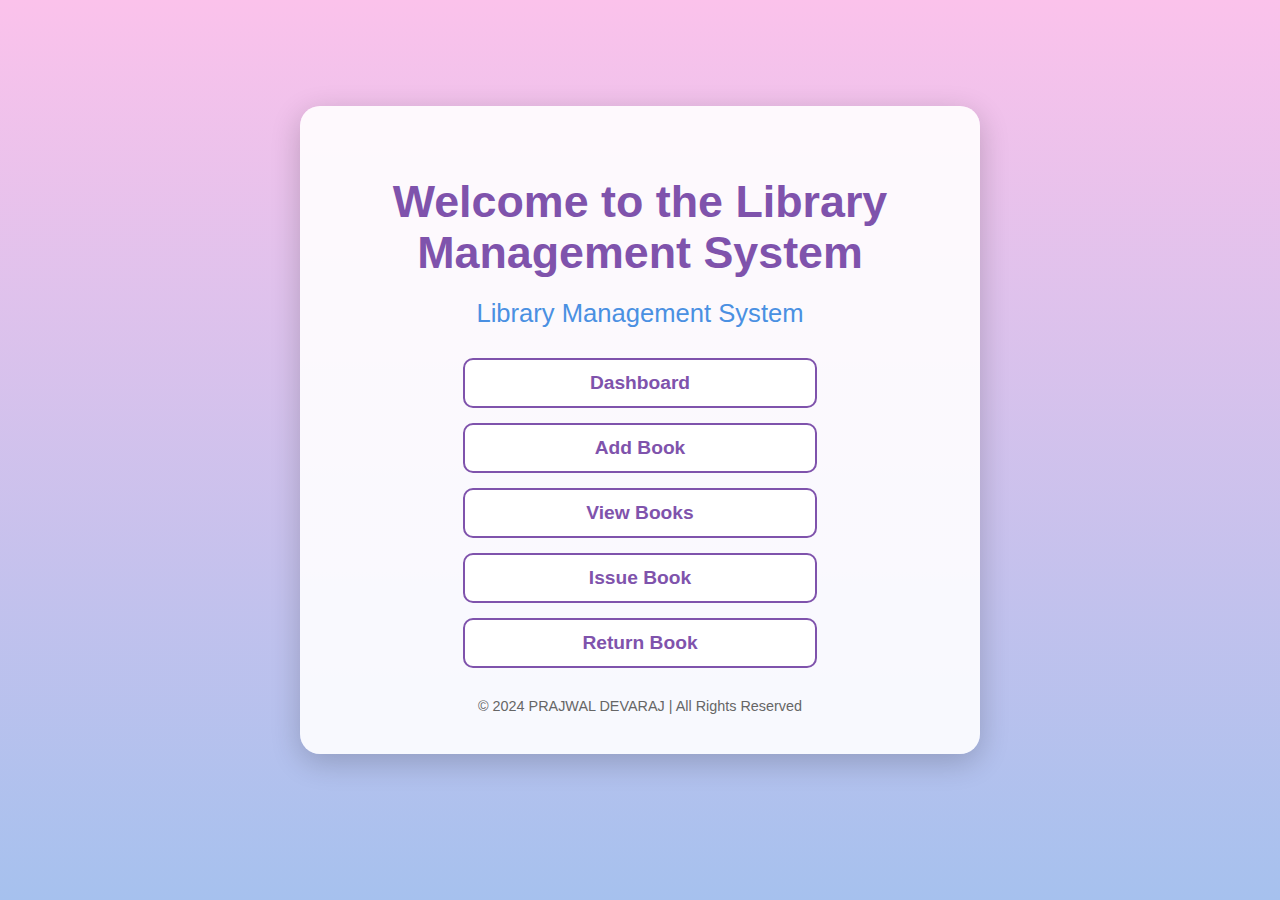
<file: templates/index.html>
<!DOCTYPE html>
<html lang="en">
<head>
    <meta charset="UTF-8">
    <meta name="viewport" content="width=device-width, initial-scale=1.0">
    <title>Library Management System</title>
    <link rel="stylesheet" href="/static/style.css">
    <style>
        /* General body styles */
        body {
            margin: 0;
            font-family: 'Roboto', sans-serif;
            background: linear-gradient(to bottom, #fbc2eb, #a6c1ee);
            color: #333;
            display: flex;
            justify-content: center;
            align-items: center;
            min-height: 100vh;
            overflow: hidden;
        }

        /* Container for the main content */
        .container {
            text-align: center;
            background: rgba(255, 255, 255, 0.9);
            padding: 40px;
            border-radius: 20px;
            box-shadow: 0 8px 30px rgba(0, 0, 0, 0.2);
            max-width: 600px;
            width: 90%;
            transform: translateY(-20px);
            animation: fadeIn 0.8s ease-in-out;
        }

        /* Animation for container fade-in */
        @keyframes fadeIn {
            from {
                opacity: 0;
                transform: translateY(-20px);
            }
            to {
                opacity: 1;
                transform: translateY(0);
            }
        }

        /* Main heading styles */
        h1 {
            font-size: 2.8rem;
            color: #7f53ac;
            margin-bottom: 15px;
            font-weight: bold;
        }

        /* Subheading styles */
        h2 {
            font-size: 1.6rem;
            color: #4a90e2;
            margin-bottom: 30px;
            font-weight: normal;
        }

        /* Link buttons container */
        .links {
            display: flex;
            flex-direction: column;
            gap: 15px;
        }

        /* Link button styles */
        .links a {
            text-decoration: none;
            font-size: 1.2rem;
            font-weight: bold;
            padding: 12px 25px;
            border: 2px solid #7f53ac;
            border-radius: 10px;
            background: #ffffff;
            color: #7f53ac;
            transition: all 0.3s ease-in-out;
            display: inline-block;
            width: 100%;
            max-width: 300px;
            margin: 0 auto;
            text-align: center;
        }

        /* Hover effect for link buttons */
        .links a:hover {
            background: #7f53ac;
            color: #ffffff;
            transform: scale(1.05);
            box-shadow: 0 6px 15px rgba(127, 83, 172, 0.3);
        }

        /* Footer styles */
        footer {
            margin-top: 30px;
            font-size: 0.9rem;
            color: #666;
            text-align: center;
        }

        /* Media Query for smaller screens */
        @media (max-width: 768px) {
            .container {
                width: 90%;
                padding: 20px;
            }

            h1 {
                font-size: 2.2rem;
            }

            h2 {
                font-size: 1.4rem;
            }

            .links a {
                font-size: 1rem;
                padding: 10px 20px;
            }
        }

    </style>
</head>
<body>
    <div class="container">
        <h1>Welcome to the Library Management System</h1>
        <h2>Library Management System</h2>
        <div class="links">
            <a href="/dashboard">Dashboard</a>
            <a href="/add_book">Add Book</a>
            <a href="/view_books">View Books</a>
            <a href="/issue_book">Issue Book</a>
            <a href="/return_book">Return Book</a>
        </div>
        <footer>
            © 2024 PRAJWAL DEVARAJ | All Rights Reserved
        </footer>
    </div>
</body>
</html>
</file>
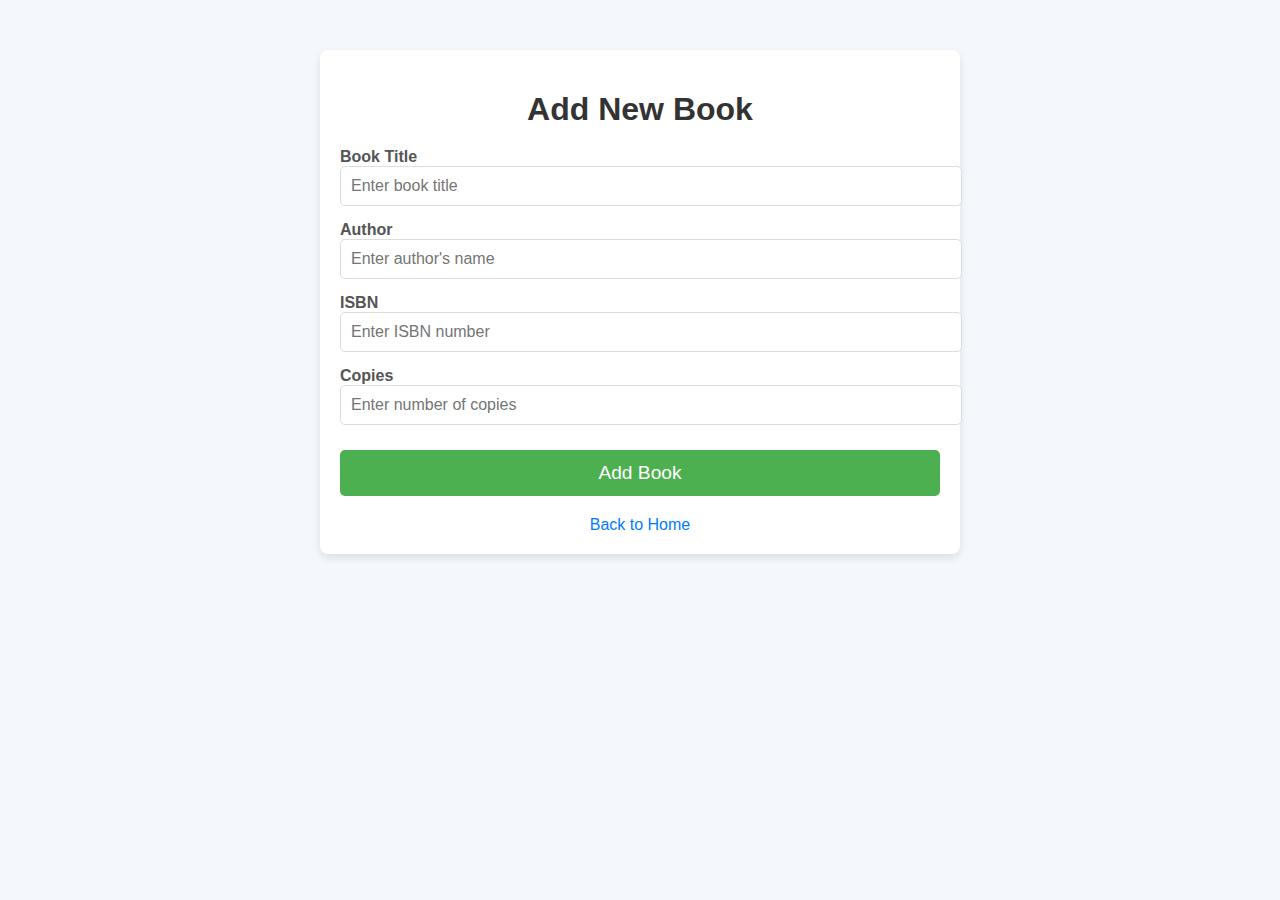
<file: templates/add_book.html>
<!DOCTYPE html>
<html lang="en">
<head>
    <meta charset="UTF-8">
    <meta name="viewport" content="width=device-width, initial-scale=1.0">
    <title>Add New Book</title>
    <link rel="stylesheet" href="/static/style.css">
    <style>
        body {
            font-family: 'Arial', sans-serif;
            background-color: #f4f7fc;
            margin: 0;
            padding: 0;
        }

        .container {
            max-width: 600px;
            margin: 50px auto;
            padding: 20px;
            background-color: #ffffff;
            box-shadow: 0 4px 8px rgba(0, 0, 0, 0.1);
            border-radius: 8px;
        }

        h1 {
            text-align: center;
            font-size: 2rem;
            color: #333;
            margin-bottom: 20px;
        }

        .add-book-form {
            display: flex;
            flex-direction: column;
        }

        .input-group {
            margin-bottom: 15px;
        }

        .input-group label {
            font-weight: 600;
            font-size: 1rem;
            color: #555;
            margin-bottom: 5px;
        }

        .input-group input {
            padding: 10px;
            font-size: 1rem;
            width: 100%;
            border: 1px solid #ddd;
            border-radius: 5px;
            transition: border-color 0.3s ease;
        }

        .input-group input:focus {
            outline: none;
            border-color: #4caf50;
        }

        .submit-btn {
            padding: 12px;
            font-size: 1.2rem;
            background-color: #4caf50;
            color: white;
            border: none;
            border-radius: 5px;
            cursor: pointer;
            transition: background-color 0.3s ease;
            margin-top: 10px;
        }

        .submit-btn:hover {
            background-color: #45a049;
        }

        .back-link {
            display: block;
            text-align: center;
            margin-top: 20px;
            font-size: 1rem;
            color: #007bff;
            text-decoration: none;
            transition: color 0.3s ease;
        }

        .back-link:hover {
            color: #0056b3;
        }

        /* Media Query for responsiveness */
        @media (max-width: 600px) {
            .container {
                width: 90%;
                padding: 15px;
            }

            h1 {
                font-size: 1.5rem;
            }

            .submit-btn {
                font-size: 1rem;
            }
        }
    </style>
</head>
<body>
    <div class="container">
        <h1>Add New Book</h1>
        <form action="/add_book" method="POST" class="add-book-form">
            <div class="input-group">
                <label for="title">Book Title</label>
                <input type="text" id="title" name="title" required placeholder="Enter book title">
            </div>
            <div class="input-group">
                <label for="author">Author</label>
                <input type="text" id="author" name="author" required placeholder="Enter author's name">
            </div>
            <div class="input-group">
                <label for="isbn">ISBN</label>
                <input type="text" id="isbn" name="isbn" required placeholder="Enter ISBN number">
            </div>
            <div class="input-group">
                <label for="copies">Copies</label>
                <input type="number" id="copies" name="copies" required placeholder="Enter number of copies">
            </div>
            <button type="submit" class="submit-btn">Add Book</button>
        </form>
        <a href="/" class="back-link">Back to Home</a>
    </div>
</body>
</html>
</file>
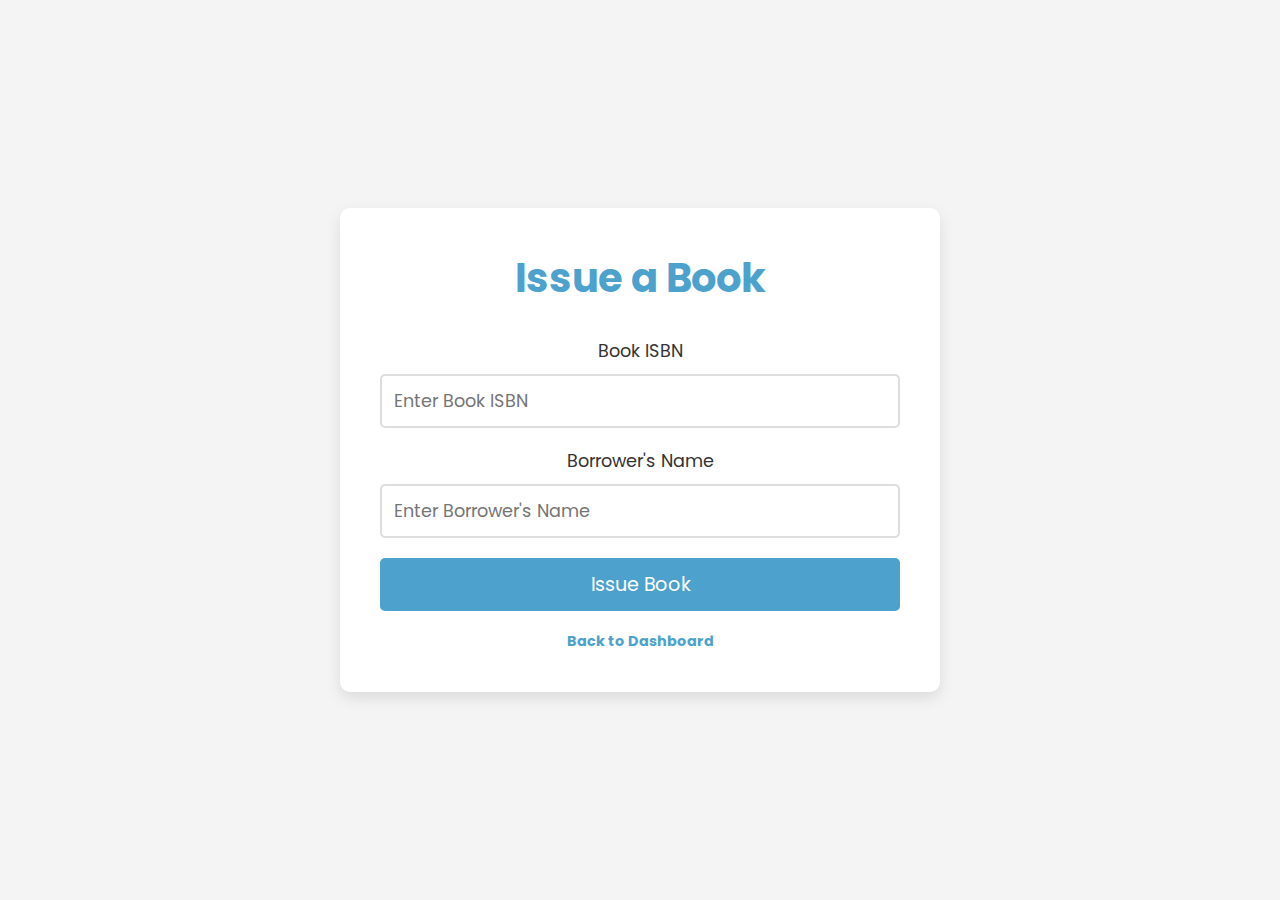
<file: templates/issue_book.html>
<!DOCTYPE html>
<html lang="en">

<head>
    <meta charset="UTF-8">
    <meta name="viewport" content="width=device-width, initial-scale=1.0">
    <title>Issue a Book</title>
    <link href="https://fonts.googleapis.com/css2?family=Poppins:wght@300;400;600&display=swap" rel="stylesheet">
    <style>
        /* Global styles */
        * {
            margin: 0;
            padding: 0;
            box-sizing: border-box;
            font-family: 'Poppins', sans-serif;
        }

        body {
            background-color: #f4f4f4;
            display: flex;
            justify-content: center;
            align-items: center;
            min-height: 100vh;
            padding: 20px;
        }

        .container {
            background-color: #fff;
            padding: 40px;
            border-radius: 10px;
            box-shadow: 0 6px 15px rgba(0, 0, 0, 0.1);
            max-width: 600px;
            width: 100%;
            text-align: center;
        }

        h1 {
            font-size: 2.5rem;
            color: #4ca2cd;
            margin-bottom: 20px;
        }

        form {
            margin-top: 30px;
        }

        label {
            font-size: 1.1rem;
            color: #333;
            margin-bottom: 10px;
            display: block;
        }

        input[type="text"] {
            width: 100%;
            padding: 12px;
            font-size: 1.1rem;
            border: 2px solid #ddd;
            border-radius: 5px;
            margin-bottom: 20px;
            outline: none;
        }

        input[type="text"]:focus {
            border-color: #4ca2cd;
        }

        button {
            background-color: #4ca2cd;
            color: #fff;
            border: none;
            padding: 12px 20px;
            font-size: 1.2rem;
            border-radius: 5px;
            cursor: pointer;
            width: 100%;
            transition: background-color 0.3s ease;
        }

        button:hover {
            background-color: #67B26F;
        }

        footer {
            margin-top: 20px;
            font-size: 0.9rem;
            color: #666;
        }

        footer a {
            color: #4ca2cd;
            text-decoration: none;
            font-weight: bold;
        }

        footer a:hover {
            text-decoration: underline;
        }

        /* Responsive Design */
        @media (max-width: 768px) {
            .container {
                padding: 20px;
            }

            h1 {
                font-size: 2rem;
            }
        }
    </style>
</head>

<body>

    <div class="container">
        <h1>Issue a Book</h1>

        <form method="POST">
            <label for="isbn">Book ISBN</label>
            <input type="text" id="isbn" name="isbn" placeholder="Enter Book ISBN" required>

            <label for="borrower_name">Borrower's Name</label>
            <input type="text" id="borrower_name" name="borrower_name" placeholder="Enter Borrower's Name" required>

            <button type="submit">Issue Book</button>
        </form>

        <footer>
            <a href="/dashboard">Back to Dashboard</a>
        </footer>
    </div>

</body>

</html>
</file>
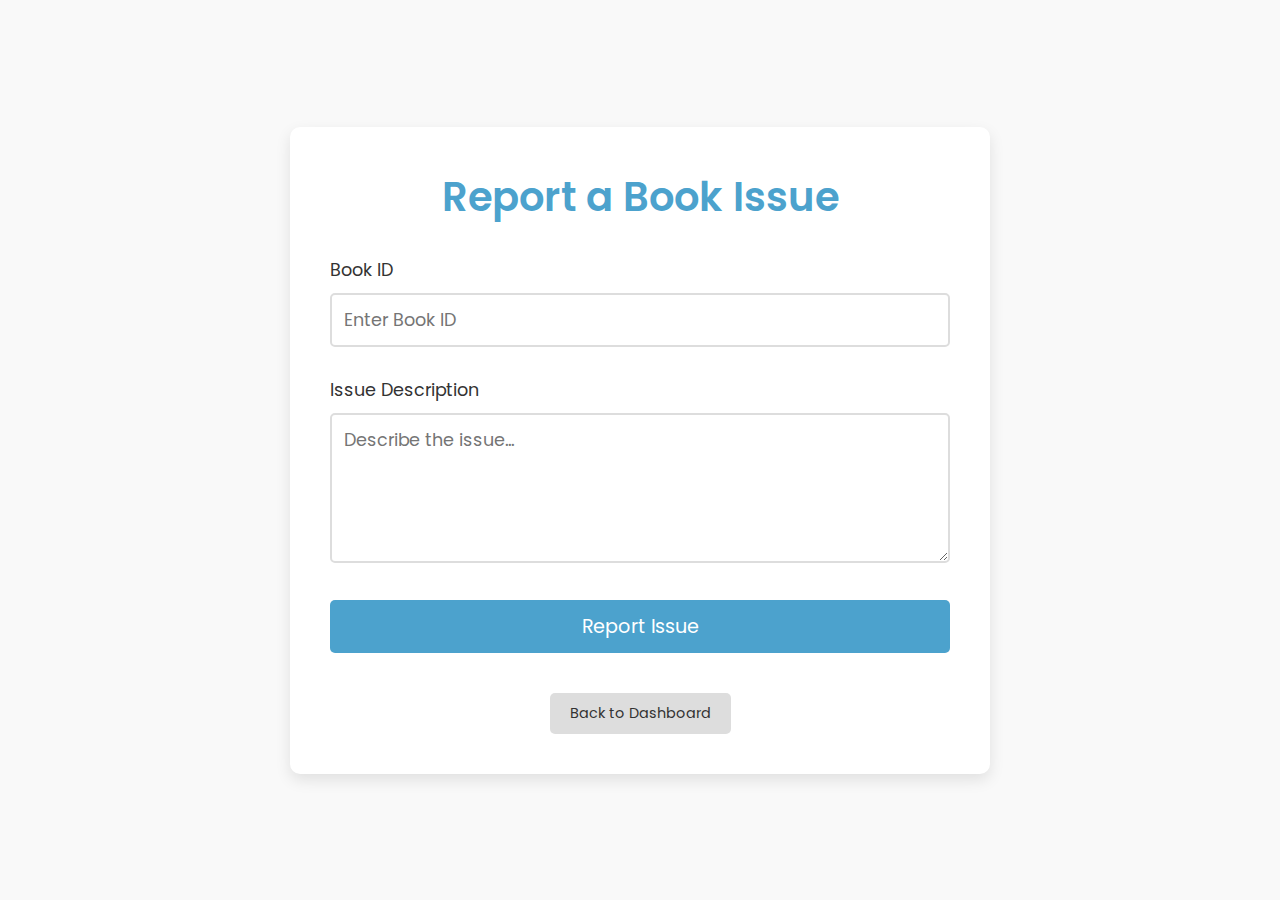
<file: templates/report_issue.html>
<!DOCTYPE html>
<html lang="en">

<head>
    <meta charset="UTF-8">
    <meta name="viewport" content="width=device-width, initial-scale=1.0">
    <title>Report Book Issue</title>
    <link href="https://fonts.googleapis.com/css2?family=Poppins:wght@300;400;600&display=swap" rel="stylesheet">
    <style>
        /* Global styles */
        * {
            margin: 0;
            padding: 0;
            box-sizing: border-box;
            font-family: 'Poppins', sans-serif;
        }

        body {
            background-color: #f9f9f9;
            color: #333;
            display: flex;
            justify-content: center;
            align-items: center;
            min-height: 100vh;
            padding: 20px;
        }

        .container {
            background-color: #fff;
            padding: 40px;
            border-radius: 10px;
            box-shadow: 0 6px 15px rgba(0, 0, 0, 0.1);
            max-width: 700px;
            width: 100%;
            text-align: center;
        }

        h1 {
            font-size: 2.5rem;
            color: #4ca2cd;
            margin-bottom: 20px;
            font-weight: 600;
        }

        form {
            margin-top: 30px;
        }

        .form-group {
            margin-bottom: 20px;
            text-align: left;
        }

        label {
            font-size: 1.1rem;
            color: #333;
            margin-bottom: 10px;
            display: block;
        }

        input[type="text"],
        textarea {
            width: 100%;
            padding: 12px;
            font-size: 1.1rem;
            border: 2px solid #ddd;
            border-radius: 5px;
            margin-bottom: 10px;
            outline: none;
            transition: border-color 0.3s ease;
        }

        input[type="text"]:focus,
        textarea:focus {
            border-color: #4ca2cd;
        }

        textarea {
            min-height: 150px;
            resize: vertical;
        }

        button {
            background-color: #4ca2cd;
            color: #fff;
            border: none;
            padding: 12px 20px;
            font-size: 1.2rem;
            border-radius: 5px;
            cursor: pointer;
            width: 100%;
            transition: background-color 0.3s ease;
        }

        button:hover {
            background-color: #67B26F;
        }

        /* Secondary Button (Back to Dashboard) */
        .btn-secondary {
            background-color: #ddd;
            color: #333;
            padding: 10px 20px;
            text-decoration: none;
            border-radius: 5px;
            margin-top: 20px;
            display: inline-block;
            transition: background-color 0.3s ease;
        }

        .btn-secondary:hover {
            background-color: #bbb;
        }

        /* Footer styling */
        footer {
            margin-top: 20px;
            font-size: 0.9rem;
            color: #666;
        }

        /* Responsive Design */
        @media (max-width: 768px) {
            .container {
                padding: 20px;
            }

            h1 {
                font-size: 2rem;
            }

            button {
                font-size: 1.1rem;
            }
        }
    </style>
</head>

<body>

    <div class="container">
        <h1>Report a Book Issue</h1>

        <form method="POST">
            <div class="form-group">
                <label for="book_id">Book ID</label>
                <input type="text" id="book_id" name="book_id" placeholder="Enter Book ID" required>
            </div>

            <div class="form-group">
                <label for="issue_description">Issue Description</label>
                <textarea id="issue_description" name="issue_description" placeholder="Describe the issue..." required></textarea>
            </div>

            <button type="submit">Report Issue</button>
        </form>

        <footer>
            <a href="/dashboard" class="btn-secondary">Back to Dashboard</a>
        </footer>
    </div>

</body>

</html>
</file>
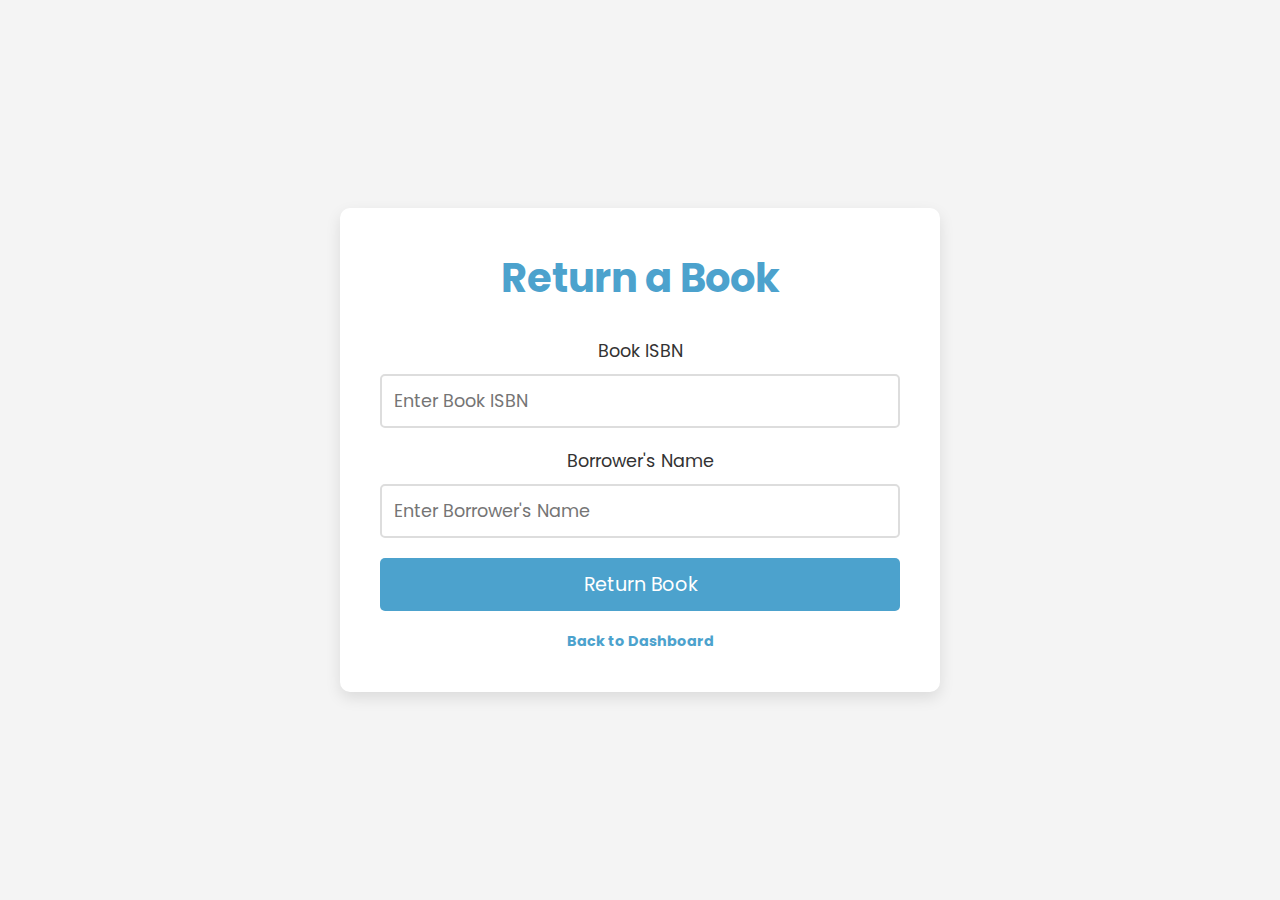
<file: templates/return_book.html>
<!DOCTYPE html>
<html lang="en">

<head>
    <meta charset="UTF-8">
    <meta name="viewport" content="width=device-width, initial-scale=1.0">
    <title>Return Book</title>
    <link href="https://fonts.googleapis.com/css2?family=Poppins:wght@300;400;600&display=swap" rel="stylesheet">
    <style>
        /* Global styles */
        * {
            margin: 0;
            padding: 0;
            box-sizing: border-box;
            font-family: 'Poppins', sans-serif;
        }

        body {
            background-color: #f4f4f4;
            display: flex;
            justify-content: center;
            align-items: center;
            min-height: 100vh;
            padding: 20px;
        }

        .container {
            background-color: #fff;
            padding: 40px;
            border-radius: 10px;
            box-shadow: 0 6px 15px rgba(0, 0, 0, 0.1);
            max-width: 600px;
            width: 100%;
            text-align: center;
        }

        h1 {
            font-size: 2.5rem;
            color: #4ca2cd;
            margin-bottom: 20px;
        }

        form {
            margin-top: 30px;
        }

        label {
            font-size: 1.1rem;
            color: #333;
            margin-bottom: 10px;
            display: block;
        }

        input[type="text"] {
            width: 100%;
            padding: 12px;
            font-size: 1.1rem;
            border: 2px solid #ddd;
            border-radius: 5px;
            margin-bottom: 20px;
            outline: none;
        }

        input[type="text"]:focus {
            border-color: #4ca2cd;
        }

        button {
            background-color: #4ca2cd;
            color: #fff;
            border: none;
            padding: 12px 20px;
            font-size: 1.2rem;
            border-radius: 5px;
            cursor: pointer;
            width: 100%;
            transition: background-color 0.3s ease;
        }

        button:hover {
            background-color: #67B26F;
        }

        footer {
            margin-top: 20px;
            font-size: 0.9rem;
            color: #666;
        }

        footer a {
            color: #4ca2cd;
            text-decoration: none;
            font-weight: bold;
        }

        footer a:hover {
            text-decoration: underline;
        }

        /* Responsive Design */
        @media (max-width: 768px) {
            .container {
                padding: 20px;
            }

            h1 {
                font-size: 2rem;
            }
        }
    </style>
</head>

<body>

    <div class="container">
        <h1>Return a Book</h1>

        <form method="POST">
            <label for="isbn">Book ISBN</label>
            <input type="text" id="isbn" name="isbn" placeholder="Enter Book ISBN" required>

            <label for="borrower_name">Borrower's Name</label>
            <input type="text" id="borrower_name" name="borrower_name" placeholder="Enter Borrower's Name" required>

            <button type="submit">Return Book</button>
        </form>

        <footer>
            <a href="/dashboard">Back to Dashboard</a>
        </footer>
    </div>

</body>
</html>
</file>
<file: static/style.css>
/* Global Styles */
body {
    font-family: 'Arial', sans-serif;
    background-color: #f4f7fb;
    margin: 0;
    padding: 0;
}

/* Container Styles */
.container {
    max-width: 600px;
    margin: 50px auto;
    padding: 20px;
    background-color: white;
    box-shadow: 0 2px 10px rgba(0, 0, 0, 0.1);
    border-radius: 8px;
}

/* Header Styles */
header {
    text-align: center;
    margin-bottom: 20px;
}

h1 {
    font-size: 2rem;
    color: #333;
}

.sub-heading {
    font-size: 1rem;
    color: #666;
}

/* Form Styles */
.add-book-form {
    display: flex;
    flex-direction: column;
}

.input-group {
    margin-bottom: 15px;
}

.input-group label {
    font-size: 1rem;
    color: #333;
    margin-bottom: 5px;
}

.input-group input {
    font-size: 1rem;
    padding: 10px;
    border: 1px solid #ccc;
    border-radius: 4px;
    width: 100%;
}

.input-group input:focus {
    border-color: #007bff;
    outline: none;
}

/* Button Styles */
.submit-btn {
    background-color: #007bff;
    color: white;
    border: none;
    padding: 12px;
    border-radius: 4px;
    font-size: 1rem;
    cursor: pointer;
    transition: background-color 0.3s ease;
}

.submit-btn:hover {
    background-color: #0056b3;
}

/* Back Link Styles */
.back-link {
    display: block;
    text-align: center;
    margin-top: 20px;
    color: #007bff;
    text-decoration: none;
}

.back-link:hover {
    text-decoration: underline;
}
</file>
